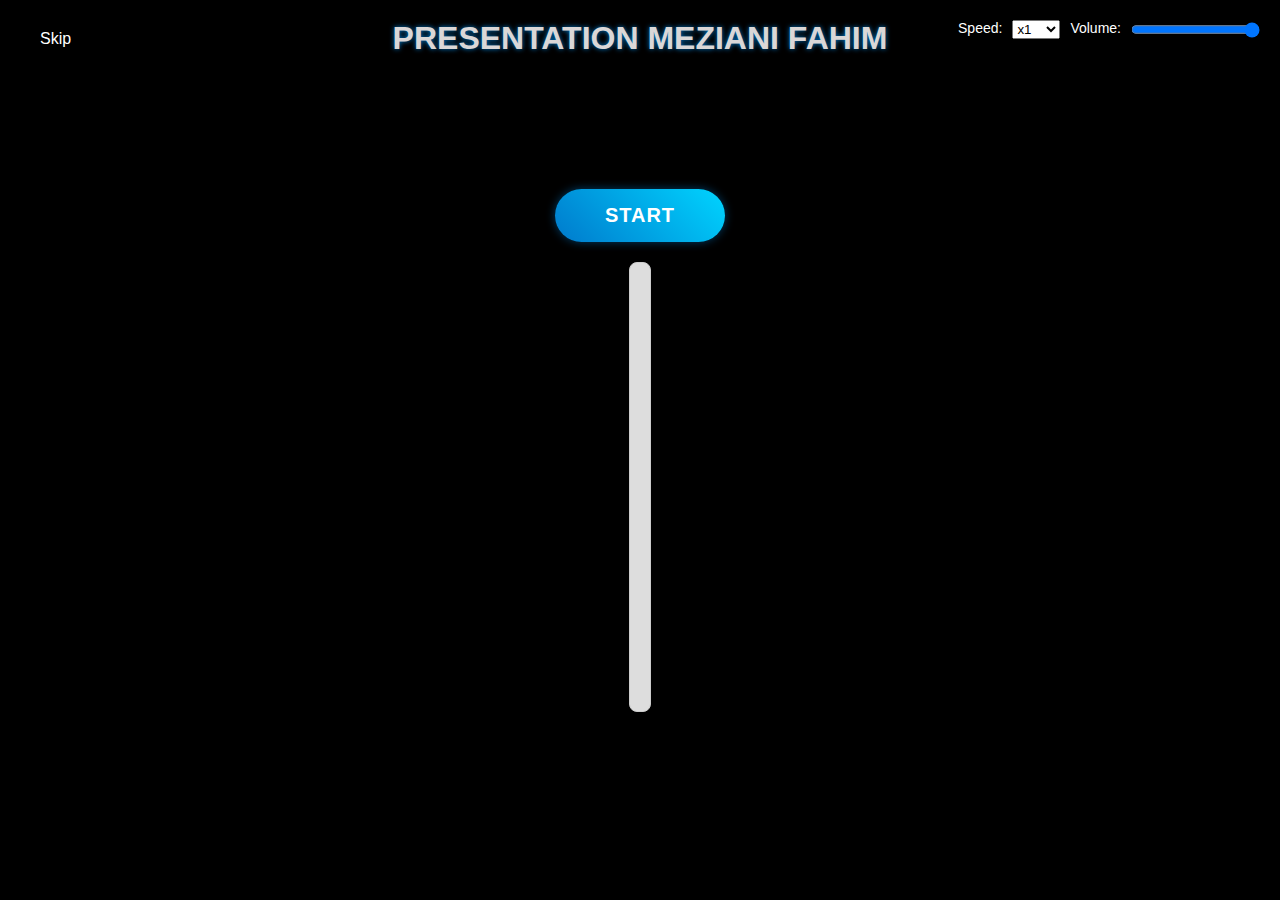
<file: index.html>
<!DOCTYPE html>
<html lang="fr">
<head>
    <meta charset="UTF-8">
    <meta name="viewport" content="width=device-width, initial-scale=1.0">
    <title>Debut presentation</title>
    <link rel="stylesheet" href="css/style.css">
</head>
<body>
    
    <div class="controls">
        <label for="speed">Speed:</label>
        <select id="speed">
            <option value="0.5">x0.5</option>
            <option value="1" selected>x1</option>
            <option value="1.5">x1.5</option>
            <option value="2">x2</option>
            <option value="5">x5</option>
            <option value="10">x10</option>
        </select>
        <label for="volume">Volume:</label>
        <input type="range" id="volume" min="0" max="1" step="0.1" value="1">
    </div>
    <a id="skip-button" class="skip-button" href="#" style="position: absolute; top: 20px; left: 20px; color: white; text-decoration: none; font-size: 16px;">Skip</a>
    <h1>PRESENTATION MEZIANI FAHIM</h1>
    <div class="button-container">
        <a class="start-button"><span>Start</span></a>
    </div>
    <div id="text"></div>
    <audio id="audio" src="musqiue/voixoff.mp4"></audio>


    <a id="next-button" class="next-button" href="html/scolarite.html" style="display: none">
        <span>Suivant</span>
    </a>

    <script src="js/script.js"></script>

</body>
</html>
</file>
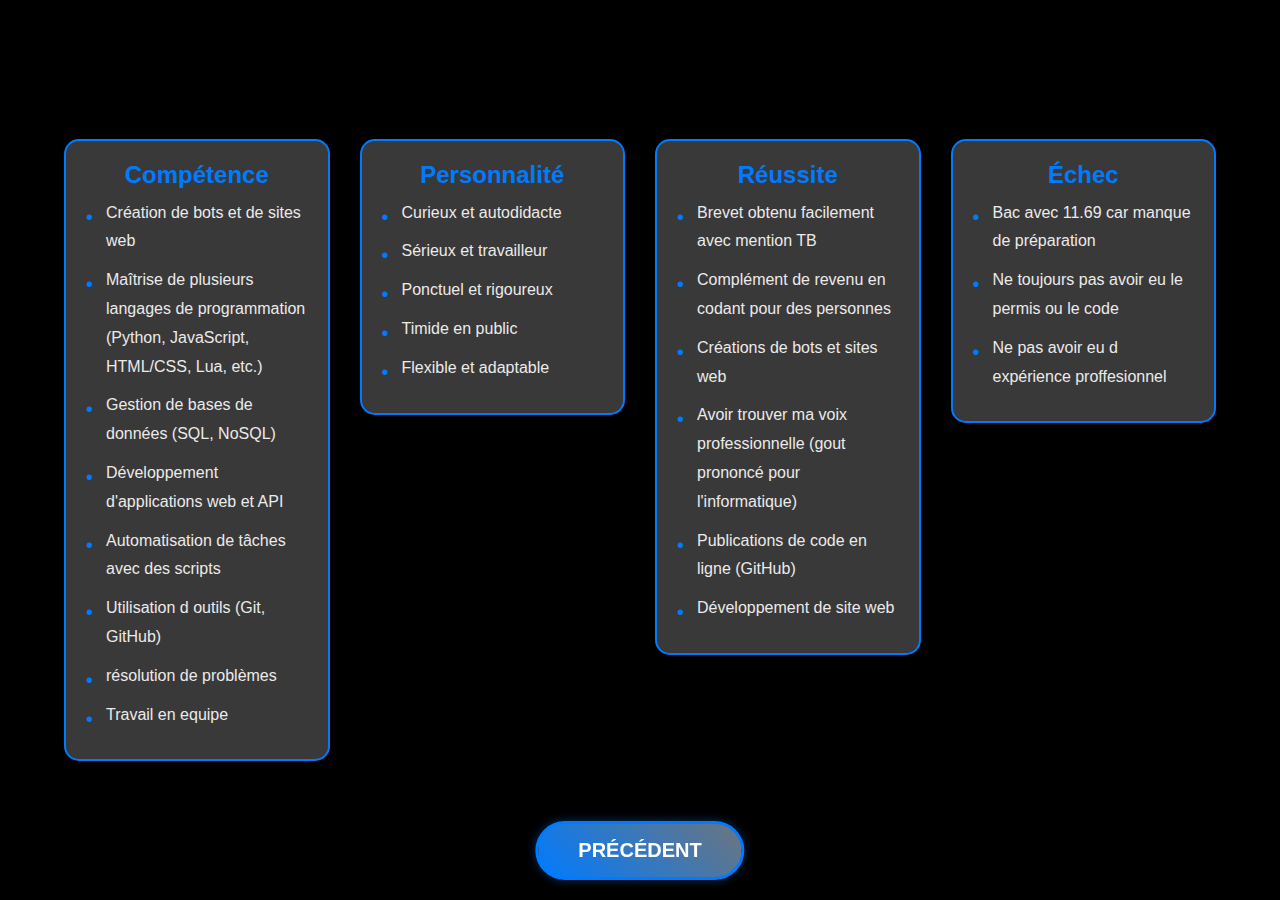
<file: html/moi.html>
<!DOCTYPE html>
<html lang="fr">
<head>
    <meta charset="UTF-8">
    <meta name="viewport" content="width=device-width, initial-scale=1.0">
    <title>Page 2 - Présentation</title>
    <link rel="stylesheet" href="../css/style2.css">
</head>
<body>
    <div class="container">
        <section class="column">
            <h2>Compétence</h2>
            <ul>
                <li>Création de bots et de sites web</li>
                <li>Maîtrise de plusieurs langages de programmation (Python, JavaScript, HTML/CSS, Lua, etc.)</li>
                <li>Gestion de bases de données (SQL, NoSQL)</li>
                <li>Développement d'applications web et API</li>
                <li>Automatisation de tâches avec des scripts</li>
                <li> Utilisation d outils (Git, GitHub)</li>
                <li>résolution de problèmes</li>
                <li>Travail en equipe</li>
            </ul>
        </section>
        <section class="column">
            <h2>Personnalité</h2>
            <ul>
                <li>Curieux et autodidacte</li>
                <li>Sérieux et travailleur</li>
                <li>Ponctuel et rigoureux</li>
                <li>Timide en public</li>
                <li>Flexible et adaptable</li>
            </ul>
        </section>
        <section class="column">
            <h2>Réussite</h2>
            <ul>
                <li>Brevet obtenu facilement avec mention TB</li>
                <li>Complément de revenu en codant pour des personnes</li>
                <li>Créations de bots et sites web</li>
                <li>Avoir trouver ma voix professionnelle  (gout prononcé pour l'informatique)</li>
                <li>Publications de code en ligne (GitHub)</li>
                <li>Développement de site web</li>
            </ul>
        </section>
        <section class="column">
            <h2>Échec</h2>
            <ul>
                <li>Bac avec 11.69 car manque de préparation</li>
                <li>Ne toujours pas avoir eu le permis ou le code</li>
                <li>Ne pas avoir eu d expérience proffesionnel</li>

            </ul>
        </section>
    </div>

    <div class="navigation-buttons">
        <a class="prev-button" href="scolarite.html">Précédent</a>
    </div>
</body>
</html>
</file>
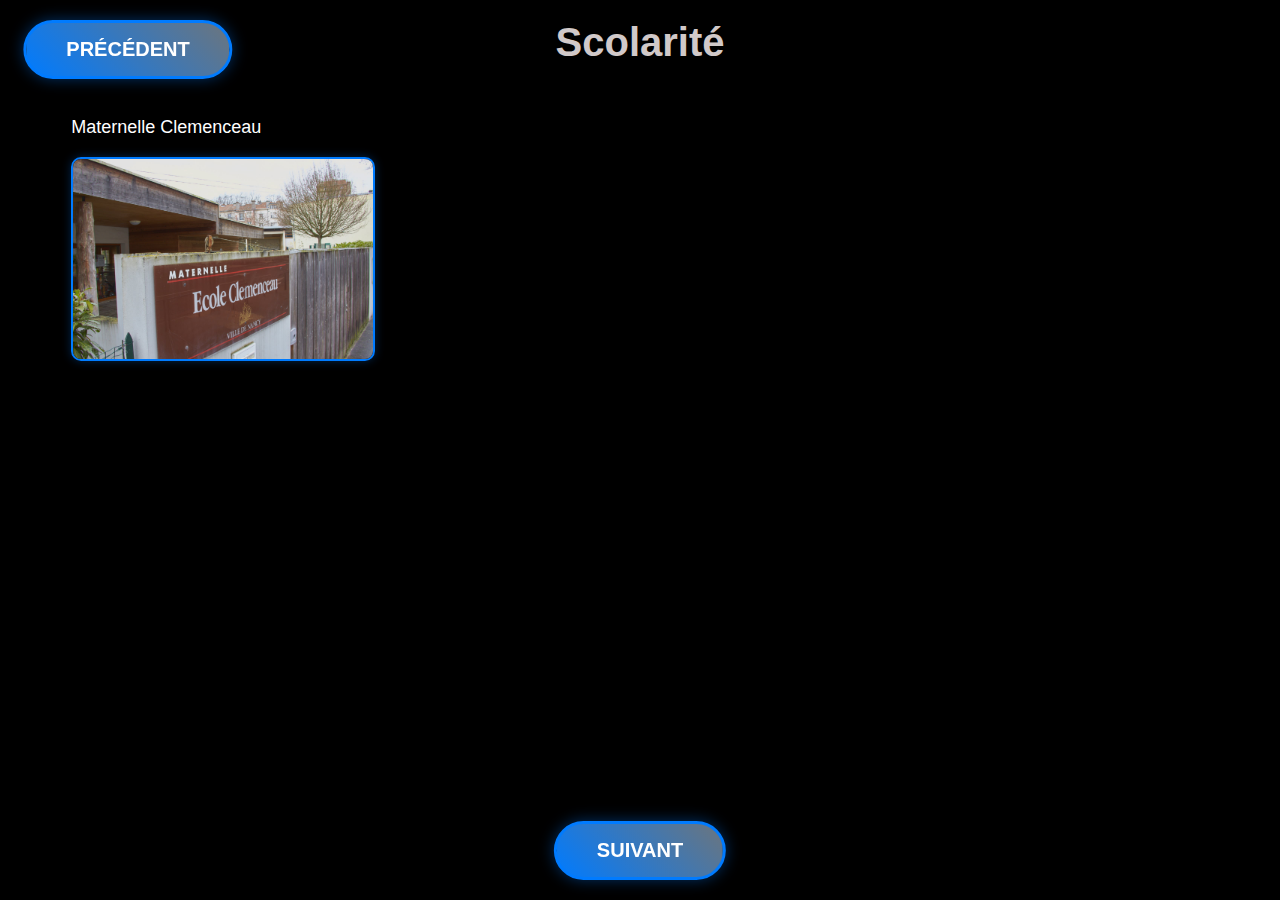
<file: html/scolarite.html>
<!DOCTYPE html>
<html lang="fr">
<head>
    <meta charset="UTF-8">
    <meta name="viewport" content="width=device-width, initial-scale=1.0">
    <title>Scolarité</title>
    <link rel="stylesheet" href="../css/scolarite.css">
</head>
<body>
    <h1>Scolarité</h1>
    <div class="container">
        <img id="step1" class="step" src="../images/maternelle.jpg" alt="Maternelle Clemenceau">
        <img id="step2" class="step" src="../images/primaire.jpg" alt="Primaire Clemenceau">
        <img id="step3" class="step" src="../images/college.jpg" alt="Collège Louis Armand">
        <img id="step4" class="step" src="../images/lycee.jpg" alt="Lycée Stanislas">
        <img id="step5" class="step" src="../images/iut.jpg" alt="IUT Charlemagne">
        <canvas id="lineCanvas"></canvas>
    </div>
    <button id="next-button">Suivant</button>

    <div class="navigation-buttons">
        <a class="prev-button" href="../index.html">Précédent</a>
    </div>

    <script src="../js/scolarite.js"></script>
    <audio id="background-music" src="../musqiue/musique.mp3"></audio>

</body>
</html>
</file>
<file: css/style.css>
* {
    margin: 0;
    padding: 0;
    box-sizing: border-box;
}

body {
    height: 100vh;
    display: flex;
    justify-content: center;
    align-items: center;
    flex-direction: column;
    background-color: #000000;
    font-family: 'Roboto', sans-serif;
    overflow: hidden;
    position: relative;
    background-size: cover; 
    background-position: center;
    background-repeat: no-repeat;
    transition: background-image 0.5s ease-in-out;
}


.controls {
    background: rgba(0, 0, 0, 0.2);
    position: absolute;
    top: 20px;
    right: 20px;
    display: flex;
    gap: 10px;
    font-size: 14px;
    transition: all 0.3s ease;
    cursor: pointer;
    color: #ffffff;
}

.button-container {
    text-align: center;
    margin-bottom: 20px;
}

.start-button {
    display: inline-flex;
    justify-content: center;
    align-items: center;
    padding: 15px 50px;
    font-size: 20px;
    font-weight: bold;
    color: #fff; 
    text-transform: uppercase;
    letter-spacing: 1px;
    background: linear-gradient(45deg, #007acc, #00d4ff);
    border: none;
    border-radius: 40px;
    transition: all 0.3s ease;
    cursor: pointer;
    box-shadow: 0 0 10px rgba(0, 122, 204, 0.5);
}

.start-button:hover {
    background: linear-gradient(45deg, #005f99, #00a3cc);
    box-shadow: 0 0 20px rgba(0, 122, 204, 0.8);
}

.start-button:active {
    transform: scale(0.98);
}

#text {
    max-width: 80%;
    height: 50%;
    font-size: 18px;
    color: #333;
    text-align: center;
    font-family: 'Courier New', Courier, monospace;
    white-space: pre-wrap;
    overflow-y: auto;
    padding: 10px;
    border: 1px solid #ccc;
    border-radius: 8px;
    background-color: rgba(245, 245, 245, 0.9);
}

.next-button {
    text-decoration: none;
    display: flex;
    justify-content: center;
    align-items: center;
    padding: 10px 30px;
    font-size: 18px;
    font-weight: bold;
    color: #fff; 
    text-transform: uppercase;
    background: linear-gradient(45deg, #007acc, #00d4ff);
    border: none;
    border-radius: 40px;
    transition: all 0.3s ease;
    cursor: pointer;
    box-shadow: 0 0 10px rgba(0, 122, 204, 0.5);
    position: fixed;
    bottom: 20px;
    left: 50%;
    transform: translateX(-50%);
}

.next-button:hover {
    background: linear-gradient(45deg, #005f99, #00a3cc);
    box-shadow: 0 0 20px rgba(0, 122, 204, 0.8);
}

.skip-button {
    background: rgba(0, 0, 0, 0.2);
    padding: 10px 20px;
    border-radius: 8px;
    transition: all 0.3s ease;
    cursor: pointer;
    color: #333;
}

.skip-button:hover {
    background: rgba(255, 0, 0, 0.7);
}

h1 {
    color: #dad7d7;
    margin: 0;
    padding: 20px;
    position: absolute;
    top: 0;
    left: 50%;
    transform: translateX(-50%);
    text-align: center;
    text-shadow: 0 0 5px #007acc;
}

.navigation {
    display: flex;
    justify-content: space-between;
    align-items: center;
    width: 50%;
    margin: 0 auto;
    position: absolute;
    top: 10px;
    left: 0;
    right: 0;
}

.button {
    padding: 10px 20px;
    background-color: #007acc;
    color: white;
    text-decoration: none;
    border-radius: 5px;
    font-size: 16px;
    transition: background-color 0.3s;
}

.button:hover {
    background-color: #005f99;
}
</file>
<file: css/style2.css>
/* Style de base */
* {
    margin: 0;
    padding: 0;
    box-sizing: border-box;
}

body {
    display: flex;
    justify-content: center;
    align-items: center;
    min-height: 100vh;
    background-color: #000000;
    font-family: 'Arial', sans-serif;
    color: #ffffff;
}

.container {
    display: flex;
    gap: 30px;
    justify-content: space-between;
    align-items: flex-start;
    width: 90%;
    max-width: 1200px;
}

.column {
    background: #393939;
    border: 2px solid #007BFF;
    border-radius: 15px;
    padding: 20px;
    width: 30%;
    text-align: center;
    box-shadow: 0 0 10px rgba(0, 0, 0, 0.1);
    transition: all 0.4s ease-in-out;
}

.column:hover {
    transform: scale(1.05);
    box-shadow: 0 0 20px rgba(0, 123, 255, 0.3);
}

.column img {
    width: 80px;
    height: 80px;
    margin-bottom: 15px;
    transition: transform 0.3s ease;
}

.column:hover img {
    transform: scale(1.1);
}

.column h2 {
    margin-bottom: 10px;
    font-size: 24px;
    color: #007BFF;
    text-shadow: none;
}

.column ul {
    list-style-type: none;
    padding: 0;
    margin: 0;
    text-align: left;
}

.column ul li {
    font-size: 16px;
    line-height: 1.8;
    color: #eceaea;
    position: relative;
    padding-left: 20px;
    margin-bottom: 10px;
}

.column ul li::before {
    content: "•";
    color: #007BFF;
    font-size: 20px;
    position: absolute;
    left: 0;
    top: 0;
}

.prev-button {
    display: flex;
    justify-content: center;
    align-items: center;
    padding: 15px 40px;
    font-size: 20px;
    font-weight: bold;
    color: #fff;
    text-transform: uppercase;
    text-decoration: none;
    background: linear-gradient(45deg, #007BFF, #6C757D);
    border: 3px solid #007BFF;
    border-radius: 50px;
    position: fixed;
    bottom: 20px;
    left: 50%;
    transform: translateX(-50%);
    transition: all 0.4s ease-in-out;
    cursor: pointer;
    box-shadow: 0 0 10px rgba(0, 123, 255, 0.4);
}

.prev-button:hover {
    background: linear-gradient(45deg, #0056b3, #5a6268);
    box-shadow: 0 0 20px rgba(0, 123, 255, 0.6);
    border-color: #007BFF;
}
</file>
<file: css/scolarite.css>
body {
    background-color: #000000;
    font-family: 'Arial', sans-serif;
}

h1 {
    color: #d1c9c9;
    text-align: center;
    margin: 20px;
    font-size: 40px;
    text-shadow: none;
}

.container {
    position: relative;
    width: 100%;
    height: 80vh;
    display: flex;
    justify-content: center;
    align-items: center;
}

.step {
    position: absolute;
    opacity: 0;
    transition: opacity 1s;
    border: 2px solid #007BFF;
    border-radius: 10px;
    box-shadow: 0 0 10px rgba(0, 123, 255, 0.3);
    z-index: 1;
}

#step1 { width: 300px; height: 200px; top: 10%; left: 5%; }
#step2 { width: 200px; height: 150px; bottom: 10%; left: 5%; }
#step3 { width: 200px; height: 150px; top: 40%; left: 50%; transform: translateX(-50%); }
#step4 { width: 200px; height: 150px; top: 10%; right: 5%; }
#step5 { width: 200px; height: 150px; bottom: 10%; right: 5%; }

#next-button {
    display: flex;
    justify-content: center;
    align-items: center;
    padding: 15px 40px;
    font-size: 20px;
    font-weight: bold;
    color: #fff;
    text-transform: uppercase;
    text-decoration: none;
    background: linear-gradient(45deg, #007BFF, #6C757D);
    border: 3px solid #007BFF;
    border-radius: 50px;
    position: fixed;
    bottom: 20px;
    left: 50%;
    transform: translateX(-50%);
    transition: all 0.4s ease-in-out;
    cursor: pointer;
    box-shadow: 0 0 15px rgba(0, 123, 255, 0.4);
}

#next-button:hover {
    background: linear-gradient(45deg, #0056b3, #5a6268);
    box-shadow: 0 0 30px rgba(0, 123, 255, 0.6);
    border-color: #007BFF;
}

canvas {
    position: absolute;
    top: 0;
    left: 0;
    width: 100%;
    height: 100%;
    pointer-events: none;
}

.navigation {
    display: flex;
    justify-content: space-between;
    align-items: center;
    width: 50%;
    margin: 0 auto;
    position: absolute;
    top: 10px;
    left: 0;
    right: 0;
}

.prev-button {
    display: flex;
    justify-content: center;
    align-items: center;
    padding: 15px 40px;
    font-size: 20px;
    font-weight: bold;
    color: #fff;
    text-transform: uppercase;
    text-decoration: none;
    background: linear-gradient(45deg, #007BFF, #6C757D);
    border: 3px solid #007BFF;
    border-radius: 50px;
    position: fixed;
    top: 20px;
    left: 10%;
    transform: translateX(-50%);
    transition: all 0.4s ease-in-out;
    cursor: pointer;
    box-shadow: 0 0 15px rgba(0, 123, 255, 0.4);
}

.prev-button:hover {
    background: linear-gradient(45deg, #0056b3, #5a6268);
    box-shadow: 0 0 30px rgba(0, 123, 255, 0.6);
    border-color: #007BFF;
}

p {
    left: 30px;
    height: 50px;
    color: #333;
}
</file>
